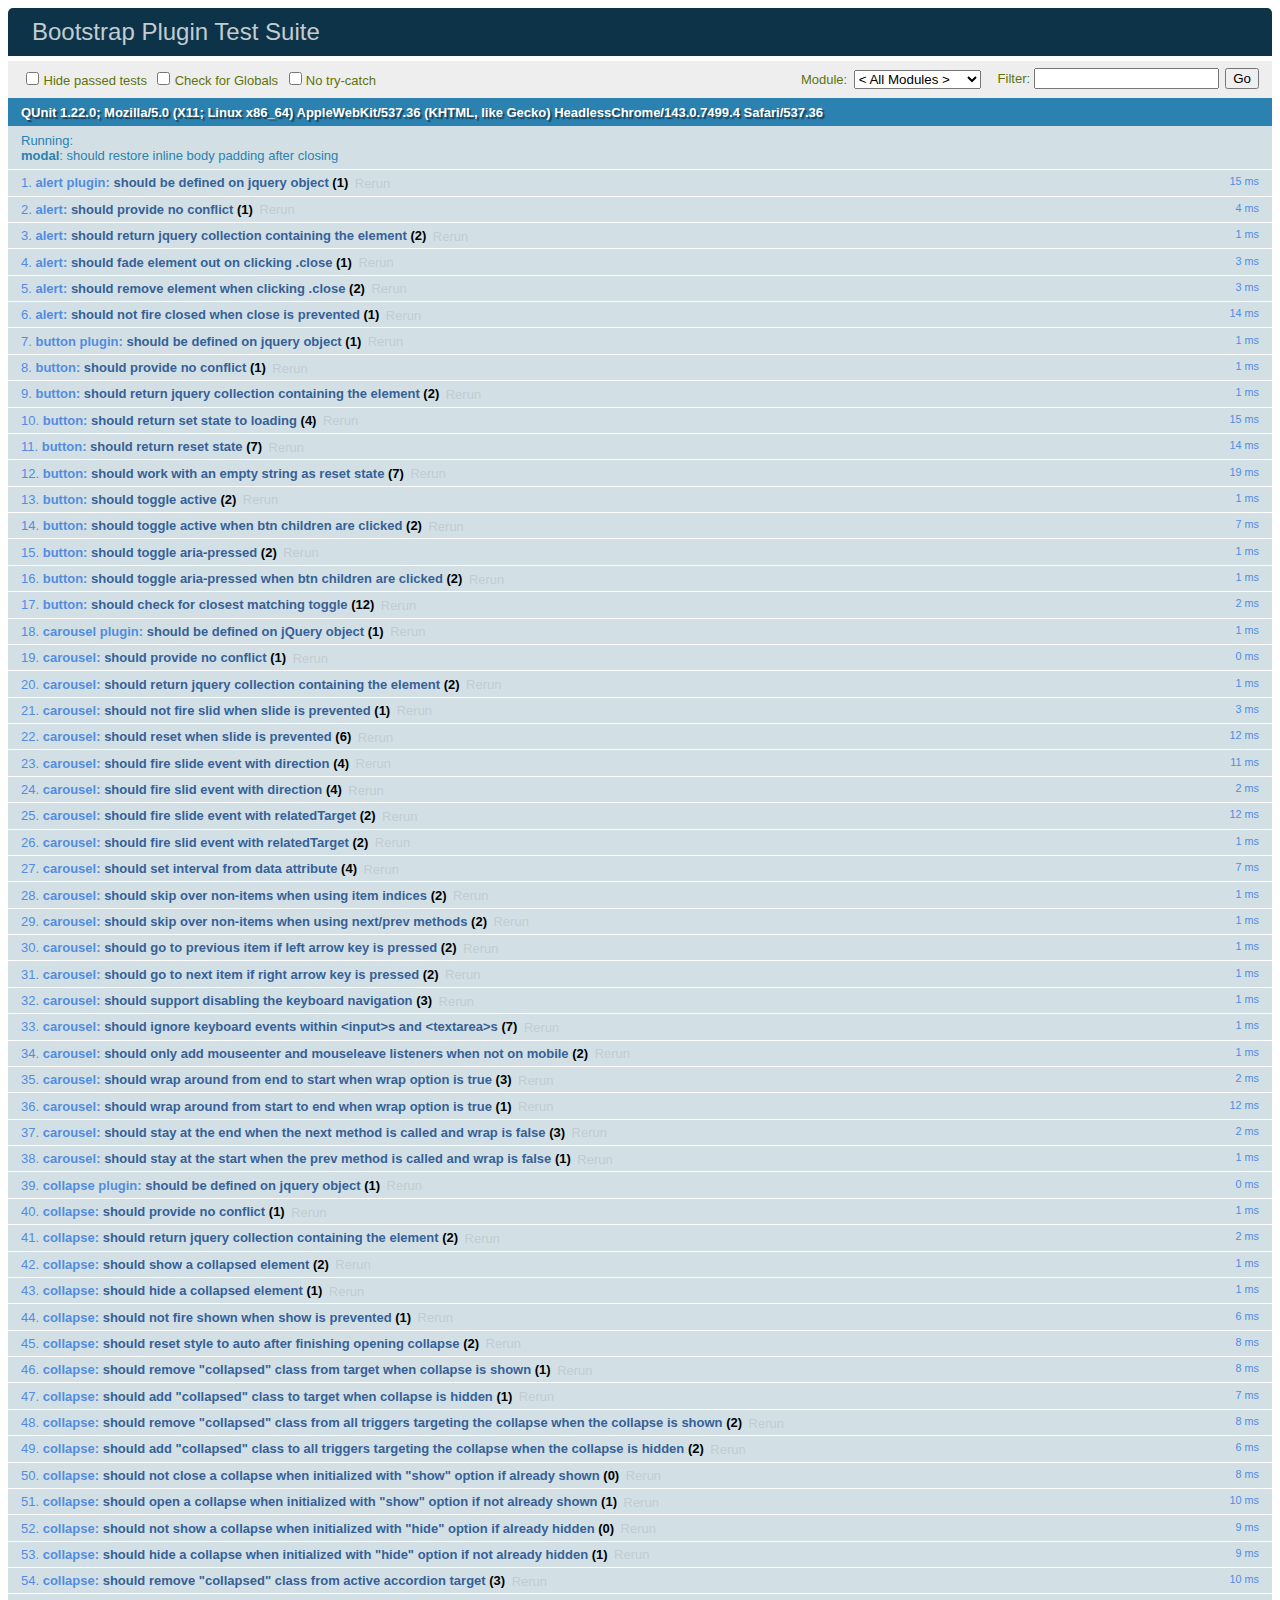
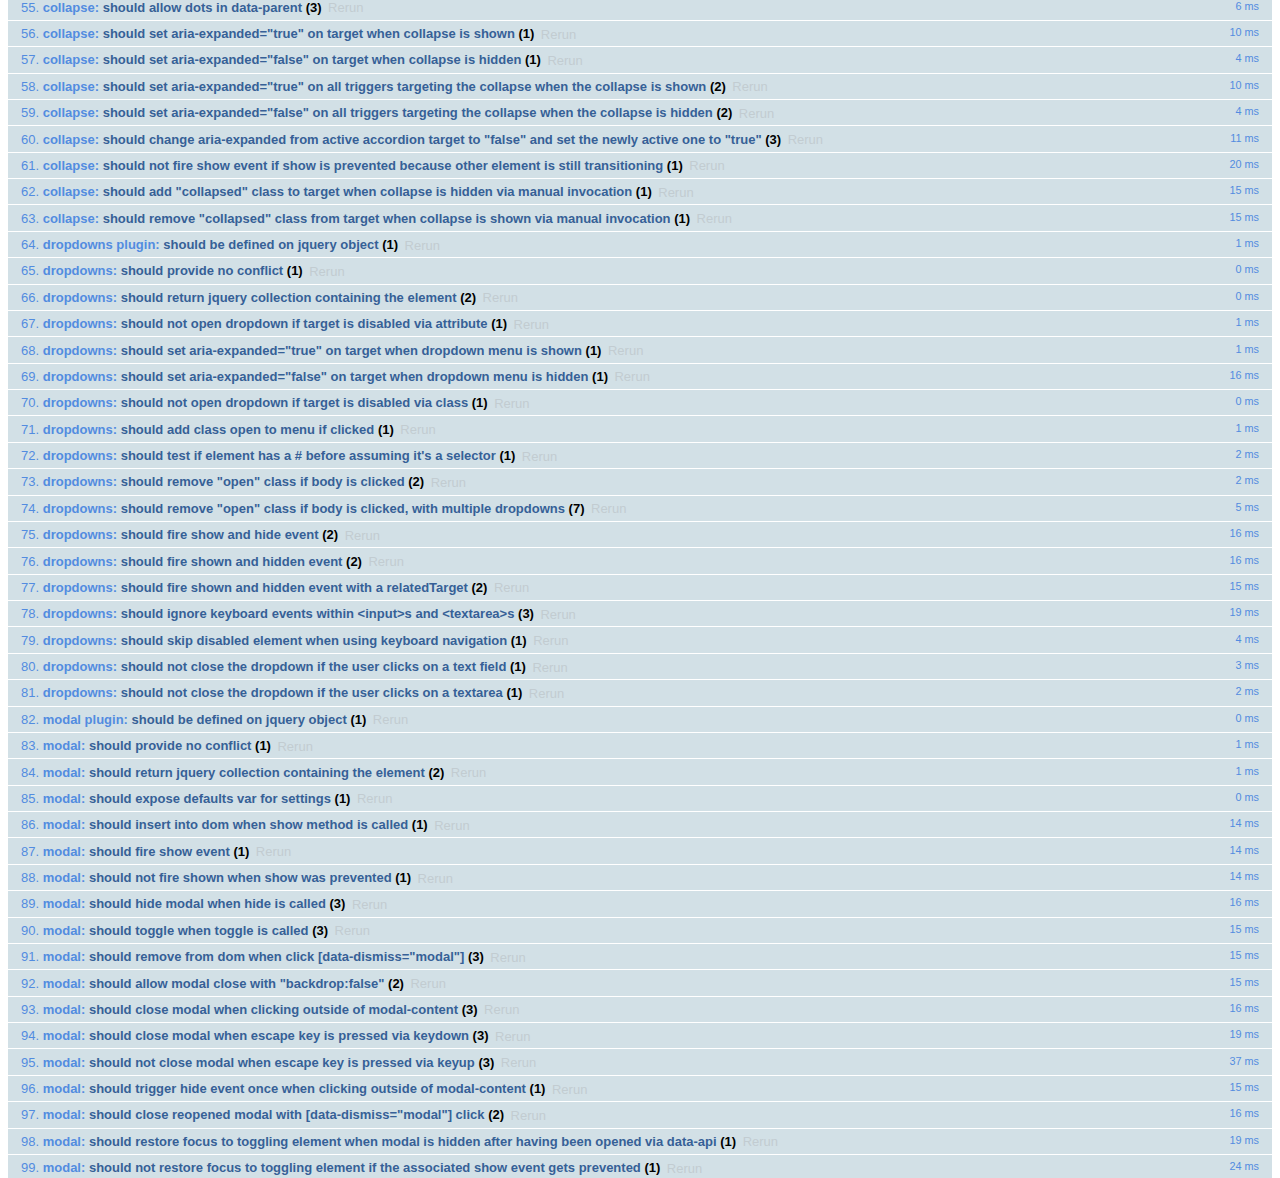
<file: common_static/bootstrap/js/tests/index.html>
<!DOCTYPE html>
<html>
  <head>
    <meta charset="utf-8">
    <title>Bootstrap Plugin Test Suite</title>
    <meta name="viewport" content="width=device-width, initial-scale=1">

    <!-- jQuery -->
    <script src="vendor/jquery.min.js"></script>
    <script>
      // Disable jQuery event aliases to ensure we don't accidentally use any of them
      (function () {
        var eventAliases = [
          'blur',
          'focus',
          'focusin',
          'focusout',
          'load',
          'resize',
          'scroll',
          'unload',
          'click',
          'dblclick',
          'mousedown',
          'mouseup',
          'mousemove',
          'mouseover',
          'mouseout',
          'mouseenter',
          'mouseleave',
          'change',
          'select',
          'submit',
          'keydown',
          'keypress',
          'keyup',
          'error',
          'contextmenu',
          'hover',
          'bind',
          'unbind',
          'delegate',
          'undelegate'
        ]
        for (var i = 0; i < eventAliases.length; i++) {
          var eventAlias = eventAliases[i]
          $.fn[eventAlias] = function () {
            throw new Error('Using the ".' + eventAlias + '()" method is not allowed, so that Bootstrap can be compatible with custom jQuery builds which exclude the "event aliases" module that defines said method. See https://github.com/twbs/bootstrap/blob/master/CONTRIBUTING.md#js')
          }
        }
      })()
    </script>

    <!-- QUnit -->
    <link rel="stylesheet" href="vendor/qunit.css" media="screen">
    <script src="vendor/qunit.js"></script>
    <script>
      // See https://github.com/axemclion/grunt-saucelabs#test-result-details-with-qunit
      var log = []
      // Require assert.expect in each test
      QUnit.config.requireExpects = true
      QUnit.done(function (testResults) {
        var tests = []
        for (var i = 0, len = log.length; i < len; i++) {
          var details = log[i]
          tests.push({
            name: details.name,
            result: details.result,
            expected: details.expected,
            actual: details.actual,
            source: details.source
          })
        }
        testResults.tests = tests

        window.global_test_results = testResults
      })

      QUnit.testStart(function (testDetails) {
        $(window).scrollTop(0)
        QUnit.log(function (details) {
          if (!details.result) {
            details.name = testDetails.name
            log.push(details)
          }
        })
      })

      // Cleanup
      QUnit.testDone(function () {
        $('#qunit-fixture').empty()
        $('#modal-test, .modal-backdrop').remove()
      })

      // Display fixture on-screen on iOS to avoid false positives
      if (/iPhone|iPad|iPod/.test(navigator.userAgent)) {
        QUnit.begin(function() {
          $('#qunit-fixture').css({ top: 0, left: 0 })
        })

        QUnit.done(function () {
          $('#qunit-fixture').css({ top: '', left: '' })
        })
      }

      // Disable deprecated global QUnit method aliases in preparation for QUnit v2
      (function () {
        var methodNames = [
          'async',
          'asyncTest',
          'deepEqual',
          'equal',
          'expect',
          'module',
          'notDeepEqual',
          'notEqual',
          'notPropEqual',
          'notStrictEqual',
          'ok',
          'propEqual',
          'push',
          'start',
          'stop',
          'strictEqual',
          'test',
          'throws'
        ];
        for (var i = 0; i < methodNames.length; i++) {
          var methodName = methodNames[i];
          window[methodName] = undefined;
        }
      })();
    </script>

    <!-- Plugin sources -->
    <script>$.support.transition = false</script>
    <script src="../../js/alert.js"></script>
    <script src="../../js/button.js"></script>
    <script src="../../js/carousel.js"></script>
    <script src="../../js/collapse.js"></script>
    <script src="../../js/dropdown.js"></script>
    <script src="../../js/modal.js"></script>
    <script src="../../js/scrollspy.js"></script>
    <script src="../../js/tab.js"></script>
    <script src="../../js/tooltip.js"></script>
    <script src="../../js/popover.js"></script>
    <script src="../../js/affix.js"></script>

    <!-- Unit tests -->
    <script src="unit/alert.js"></script>
    <script src="unit/button.js"></script>
    <script src="unit/carousel.js"></script>
    <script src="unit/collapse.js"></script>
    <script src="unit/dropdown.js"></script>
    <script src="unit/modal.js"></script>
    <script src="unit/scrollspy.js"></script>
    <script src="unit/tab.js"></script>
    <script src="unit/tooltip.js"></script>
    <script src="unit/popover.js"></script>
    <script src="unit/affix.js"></script>

  </head>
  <body>
    <div id="qunit-container">
      <div id="qunit"></div>
      <div id="qunit-fixture"></div>
    </div>
  </body>
</html>
</file>
<file: common_static/bootstrap/js/tests/vendor/qunit.css>
/*!
 * QUnit 1.22.0
 * https://qunitjs.com/
 *
 * Copyright jQuery Foundation and other contributors
 * Released under the MIT license
 * https://jquery.org/license
 *
 * Date: 2016-02-23T15:57Z
 */

/** Font Family and Sizes */

#qunit-tests, #qunit-header, #qunit-banner, #qunit-testrunner-toolbar, #qunit-filteredTest, #qunit-userAgent, #qunit-testresult {
	font-family: "Helvetica Neue Light", "HelveticaNeue-Light", "Helvetica Neue", Calibri, Helvetica, Arial, sans-serif;
}

#qunit-testrunner-toolbar, #qunit-filteredTest, #qunit-userAgent, #qunit-testresult, #qunit-tests li { font-size: small; }
#qunit-tests { font-size: smaller; }


/** Resets */

#qunit-tests, #qunit-header, #qunit-banner, #qunit-filteredTest, #qunit-userAgent, #qunit-testresult, #qunit-modulefilter {
	margin: 0;
	padding: 0;
}


/** Header */

#qunit-header {
	padding: 0.5em 0 0.5em 1em;

	color: #8699A4;
	background-color: #0D3349;

	font-size: 1.5em;
	line-height: 1em;
	font-weight: 400;

	border-radius: 5px 5px 0 0;
}

#qunit-header a {
	text-decoration: none;
	color: #C2CCD1;
}

#qunit-header a:hover,
#qunit-header a:focus {
	color: #FFF;
}

#qunit-testrunner-toolbar label {
	display: inline-block;
	padding: 0 0.5em 0 0.1em;
}

#qunit-banner {
	height: 5px;
}

#qunit-testrunner-toolbar {
	padding: 0.5em 1em 0.5em 1em;
	color: #5E740B;
	background-color: #EEE;
	overflow: hidden;
}

#qunit-filteredTest {
	padding: 0.5em 1em 0.5em 1em;
	background-color: #F4FF77;
	color: #366097;
}

#qunit-userAgent {
	padding: 0.5em 1em 0.5em 1em;
	background-color: #2B81AF;
	color: #FFF;
	text-shadow: rgba(0, 0, 0, 0.5) 2px 2px 1px;
}

#qunit-modulefilter-container {
	float: right;
	padding: 0.2em;
}

.qunit-url-config {
	display: inline-block;
	padding: 0.1em;
}

.qunit-filter {
	display: block;
	float: right;
	margin-left: 1em;
}

/** Tests: Pass/Fail */

#qunit-tests {
	list-style-position: inside;
}

#qunit-tests li {
	padding: 0.4em 1em 0.4em 1em;
	border-bottom: 1px solid #FFF;
	list-style-position: inside;
}

#qunit-tests > li {
	display: none;
}

#qunit-tests li.running,
#qunit-tests li.pass,
#qunit-tests li.fail,
#qunit-tests li.skipped {
	display: list-item;
}

#qunit-tests.hidepass {
	position: relative;
}

#qunit-tests.hidepass li.running,
#qunit-tests.hidepass li.pass {
	visibility: hidden;
	position: absolute;
	width:   0;
	height:  0;
	padding: 0;
	border:  0;
	margin:  0;
}

#qunit-tests li strong {
	cursor: pointer;
}

#qunit-tests li.skipped strong {
	cursor: default;
}

#qunit-tests li a {
	padding: 0.5em;
	color: #C2CCD1;
	text-decoration: none;
}

#qunit-tests li p a {
	padding: 0.25em;
	color: #6B6464;
}
#qunit-tests li a:hover,
#qunit-tests li a:focus {
	color: #000;
}

#qunit-tests li .runtime {
	float: right;
	font-size: smaller;
}

.qunit-assert-list {
	margin-top: 0.5em;
	padding: 0.5em;

	background-color: #FFF;

	border-radius: 5px;
}

.qunit-source {
	margin: 0.6em 0 0.3em;
}

.qunit-collapsed {
	display: none;
}

#qunit-tests table {
	border-collapse: collapse;
	margin-top: 0.2em;
}

#qunit-tests th {
	text-align: right;
	vertical-align: top;
	padding: 0 0.5em 0 0;
}

#qunit-tests td {
	vertical-align: top;
}

#qunit-tests pre {
	margin: 0;
	white-space: pre-wrap;
	word-wrap: break-word;
}

#qunit-tests del {
	background-color: #E0F2BE;
	color: #374E0C;
	text-decoration: none;
}

#qunit-tests ins {
	background-color: #FFCACA;
	color: #500;
	text-decoration: none;
}

/*** Test Counts */

#qunit-tests b.counts                       { color: #000; }
#qunit-tests b.passed                       { color: #5E740B; }
#qunit-tests b.failed                       { color: #710909; }

#qunit-tests li li {
	padding: 5px;
	background-color: #FFF;
	border-bottom: none;
	list-style-position: inside;
}

/*** Passing Styles */

#qunit-tests li li.pass {
	color: #3C510C;
	background-color: #FFF;
	border-left: 10px solid #C6E746;
}

#qunit-tests .pass                          { color: #528CE0; background-color: #D2E0E6; }
#qunit-tests .pass .test-name               { color: #366097; }

#qunit-tests .pass .test-actual,
#qunit-tests .pass .test-expected           { color: #999; }

#qunit-banner.qunit-pass                    { background-color: #C6E746; }

/*** Failing Styles */

#qunit-tests li li.fail {
	color: #710909;
	background-color: #FFF;
	border-left: 10px solid #EE5757;
	white-space: pre;
}

#qunit-tests > li:last-child {
	border-radius: 0 0 5px 5px;
}

#qunit-tests .fail                          { color: #000; background-color: #EE5757; }
#qunit-tests .fail .test-name,
#qunit-tests .fail .module-name             { color: #000; }

#qunit-tests .fail .test-actual             { color: #EE5757; }
#qunit-tests .fail .test-expected           { color: #008000; }

#qunit-banner.qunit-fail                    { background-color: #EE5757; }

/*** Skipped tests */

#qunit-tests .skipped {
	background-color: #EBECE9;
}

#qunit-tests .qunit-skipped-label {
	background-color: #F4FF77;
	display: inline-block;
	font-style: normal;
	color: #366097;
	line-height: 1.8em;
	padding: 0 0.5em;
	margin: -0.4em 0.4em -0.4em 0;
}

/** Result */

#qunit-testresult {
	padding: 0.5em 1em 0.5em 1em;

	color: #2B81AF;
	background-color: #D2E0E6;

	border-bottom: 1px solid #FFF;
}
#qunit-testresult .module-name {
	font-weight: 700;
}

/** Fixture */

#qunit-fixture {
	position: absolute;
	top: -10000px;
	left: -10000px;
	width: 1000px;
	height: 1000px;
}
</file>
